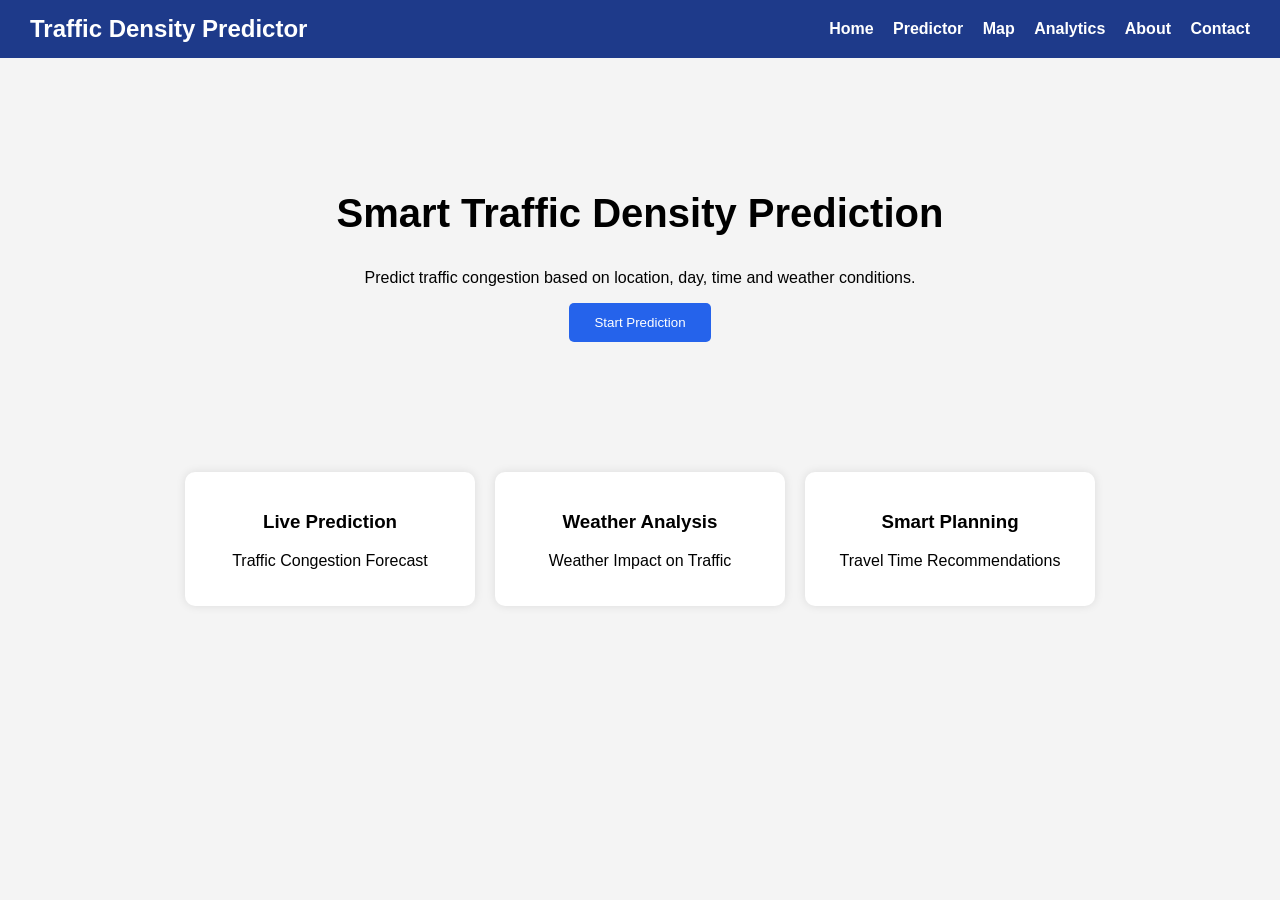
<file: index.html>
<!DOCTYPE html>
<html>
<head>
<meta charset="UTF-8">
<meta name="viewport" content="width=device-width, initial-scale=1.0">
<title>Traffic Density Predictor</title>
<link rel="stylesheet" href="index.css">
</head>

<body>

<nav>
<h2>Traffic Density Predictor</h2>

<div>
<a href="index.html">Home</a>
<a href="predictor.html">Predictor</a>
<a href="map.html">Map</a>
<a href="analytics.html">Analytics</a>
<a href="about.html">About</a>
<a href="contact.html">Contact</a>
</div>
</nav>

<section class="hero">
<h1>Smart Traffic Density Prediction</h1>

<p>
Predict traffic congestion based on location,
day, time and weather conditions.
</p>

<a href="predictor.html">
<button>Start Prediction</button>
</a>
</section>

<section class="cards">

<div class="card">
<h3>Live Prediction</h3>
<p>Traffic Congestion Forecast</p>
</div>

<div class="card">
<h3>Weather Analysis</h3>
<p>Weather Impact on Traffic</p>
</div>

<div class="card">
<h3>Smart Planning</h3>
<p>Travel Time Recommendations</p>
</div>

</section>

</body>
</html>
</file>
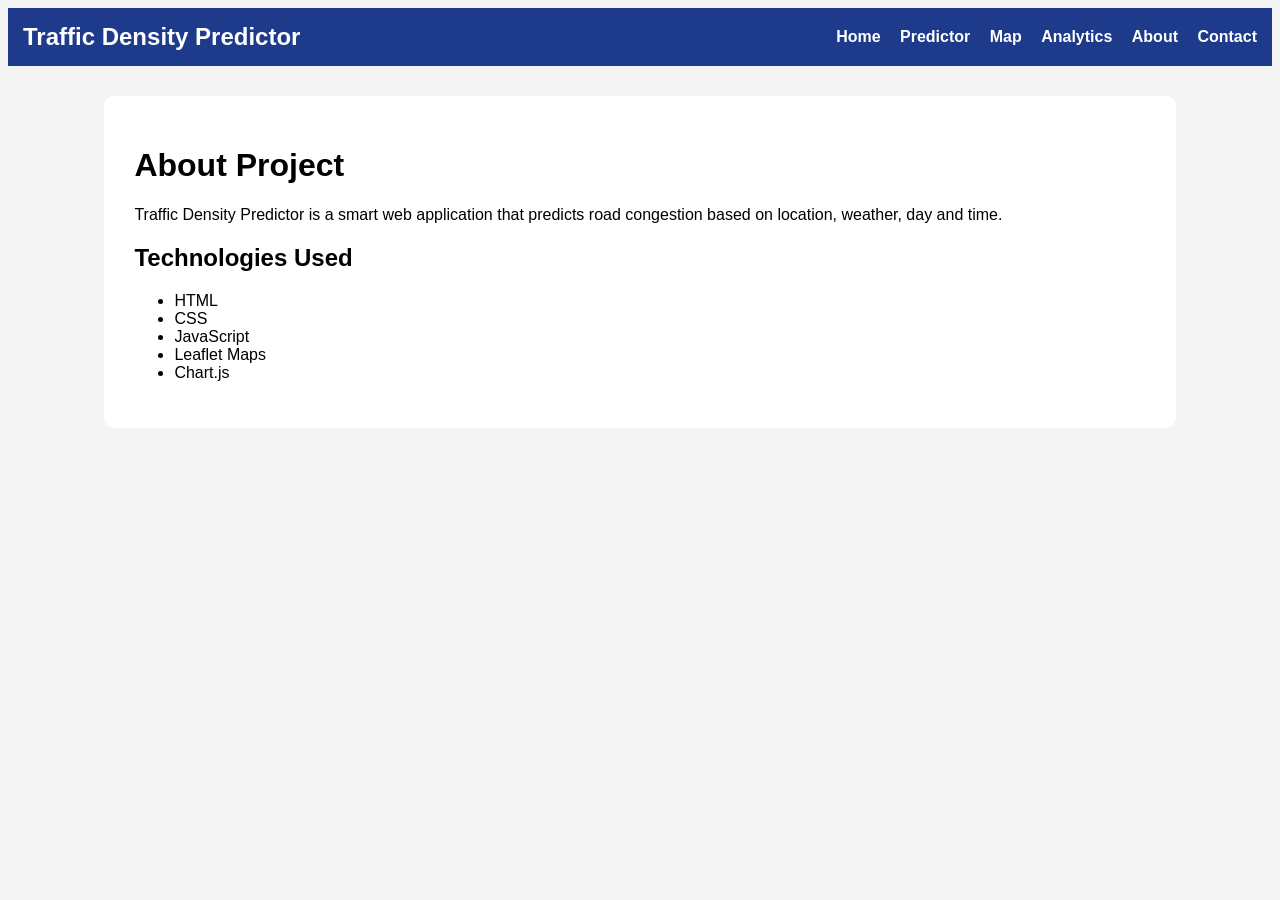
<file: about.html>
<!DOCTYPE html>
<html>
<head>

<title>About</title>

<link rel="stylesheet" href="about.css">

</head>

<body>

<nav>
<h2>Traffic Density Predictor</h2>

<div>
<a href="index.html">Home</a>
<a href="predictor.html">Predictor</a>
<a href="map.html">Map</a>
<a href="analytics.html">Analytics</a>
<a href="about.html">About</a>
<a href="contact.html">Contact</a>
</div>
</nav>

<div class="container">

<h1>About Project</h1>

<p>

Traffic Density Predictor is a smart
web application that predicts road
congestion based on location,
weather, day and time.

</p>

<h2>Technologies Used</h2>

<ul>
<li>HTML</li>
<li>CSS</li>
<li>JavaScript</li>
<li>Leaflet Maps</li>
<li>Chart.js</li>
</ul>

</div>

</body>
</html>
</file>
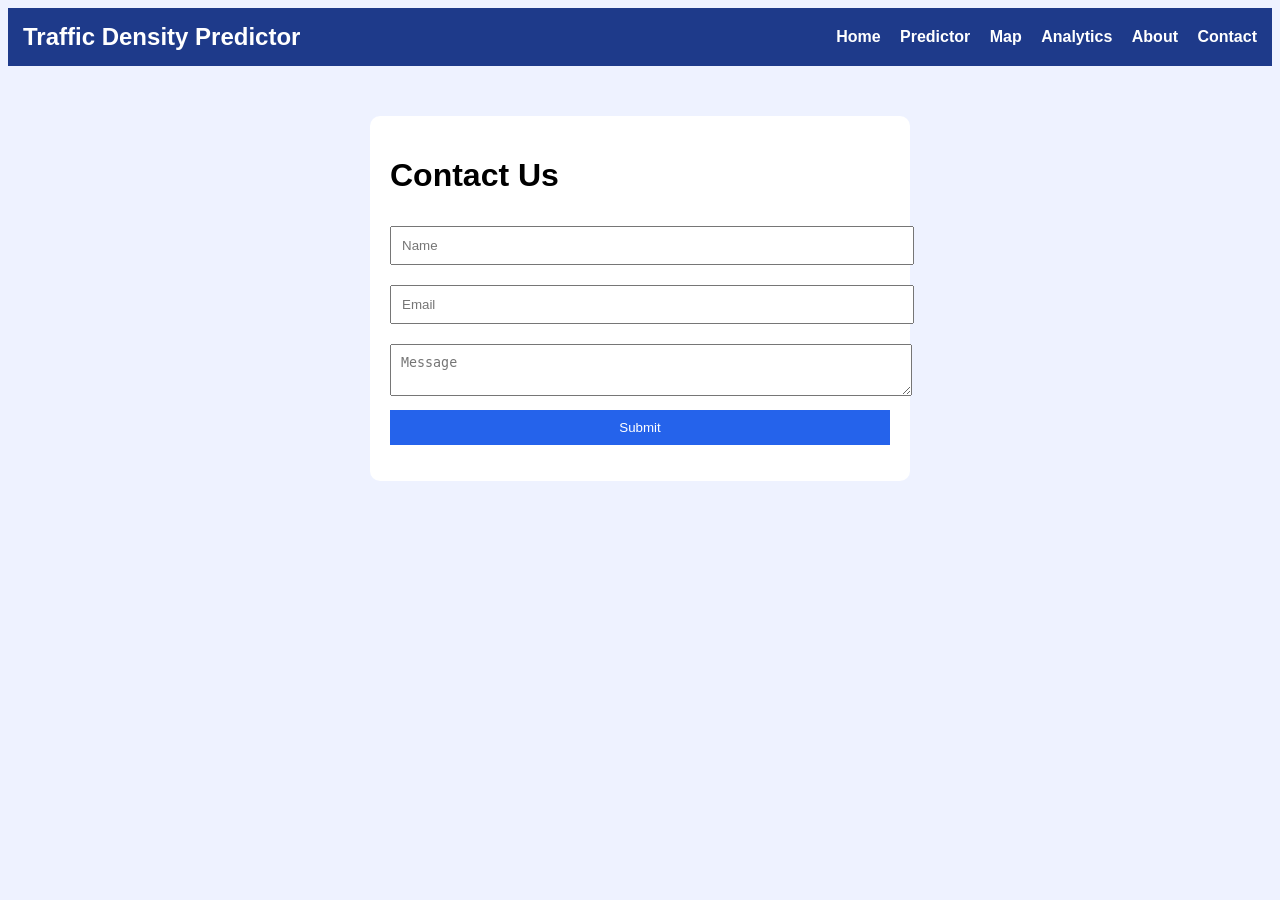
<file: contact.html>
<!DOCTYPE html>
<html>
<head>

<title>Contact</title>

<link rel="stylesheet" href="contact.css">

</head>

<body>

<nav>
<h2>Traffic Density Predictor</h2>

<div>
<a href="index.html">Home</a>
<a href="predictor.html">Predictor</a>
<a href="map.html">Map</a>
<a href="analytics.html">Analytics</a>
<a href="about.html">About</a>
<a href="contact.html">Contact</a>
</div>
</nav>

<div class="container">

<h1>Contact Us</h1>

<input
type="text"
placeholder="Name">

<input
type="email"
placeholder="Email">

<textarea
placeholder="Message">
</textarea>

<button onclick="sendMessage()">
Submit
</button>

<p id="msg"></p>

</div>

<script>

function sendMessage(){

document.getElementById("msg")
.innerHTML=
"Message Sent Successfully";

}

</script>

</body>
</html>
</file>
<file: index.css>
nav{
background:#1e3a8a;
padding:15px 30px;
display:flex;
justify-content:space-between;
align-items:center;
}

nav h2{
color:white;
margin:0;
}

nav a{
color:white;
text-decoration:none;
margin-left:15px;
font-weight:bold;
}

nav a:hover{
text-decoration:underline;
}
body{
margin:0;
font-family:Arial,sans-serif;
background:#f4f4f4;
}

nav{
display:flex;
justify-content:space-between;
align-items:center;
padding:15px 30px;
background:#1e3a8a;
color:white;
}

nav ul{
display:flex;
list-style:none;
}

nav ul li{
margin-left:20px;
}

nav ul li a{
color:white;
text-decoration:none;
}

.hero{
text-align:center;
padding:100px 20px;
}

.hero h1{
font-size:40px;
}

.hero button{
padding:12px 25px;
border:none;
background:#2563eb;
color:white;
border-radius:5px;
cursor:pointer;
}

.cards{
display:flex;
justify-content:center;
gap:20px;
flex-wrap:wrap;
padding:30px;
}

.card{
background:white;
padding:20px;
width:250px;
text-align:center;
border-radius:10px;
box-shadow:0 0 10px rgba(0,0,0,0.1);
}
</file>
<file: about.css>
nav{
background:#1e3a8a;
padding:15px 30px;
display:flex;
justify-content:space-between;
align-items:center;
}

nav h2{
color:white;
margin:0;
}

nav a{
color:white;
text-decoration:none;
margin-left:15px;
font-weight:bold;
}

nav a:hover{
text-decoration:underline;
}
body{
font-family:Arial;
background:#f4f4f4;
}

.container{
width:80%;
margin:auto;
background:white;
padding:30px;
margin-top:30px;
border-radius:10px;
}

nav{
background:#1e3a8a;
padding:15px;
}

nav a{
color:white;
text-decoration:none;
}
</file>
<file: contact.css>
nav{
background:#1e3a8a;
padding:15px 30px;
display:flex;
justify-content:space-between;
align-items:center;
}

nav h2{
color:white;
margin:0;
}

nav a{
color:white;
text-decoration:none;
margin-left:15px;
font-weight:bold;
}

nav a:hover{
text-decoration:underline;
}
body{
font-family:Arial;
background:#eef2ff;
}

.container{
width:500px;
margin:auto;
background:white;
padding:20px;
margin-top:50px;
border-radius:10px;
}

input,
textarea{
width:100%;
padding:10px;
margin:10px 0;
}

button{
width:100%;
padding:10px;
background:#2563eb;
color:white;
border:none;
}

nav{
background:#1e3a8a;
padding:15px;
}

nav a{
color:white;
text-decoration:none;
}
</file>
